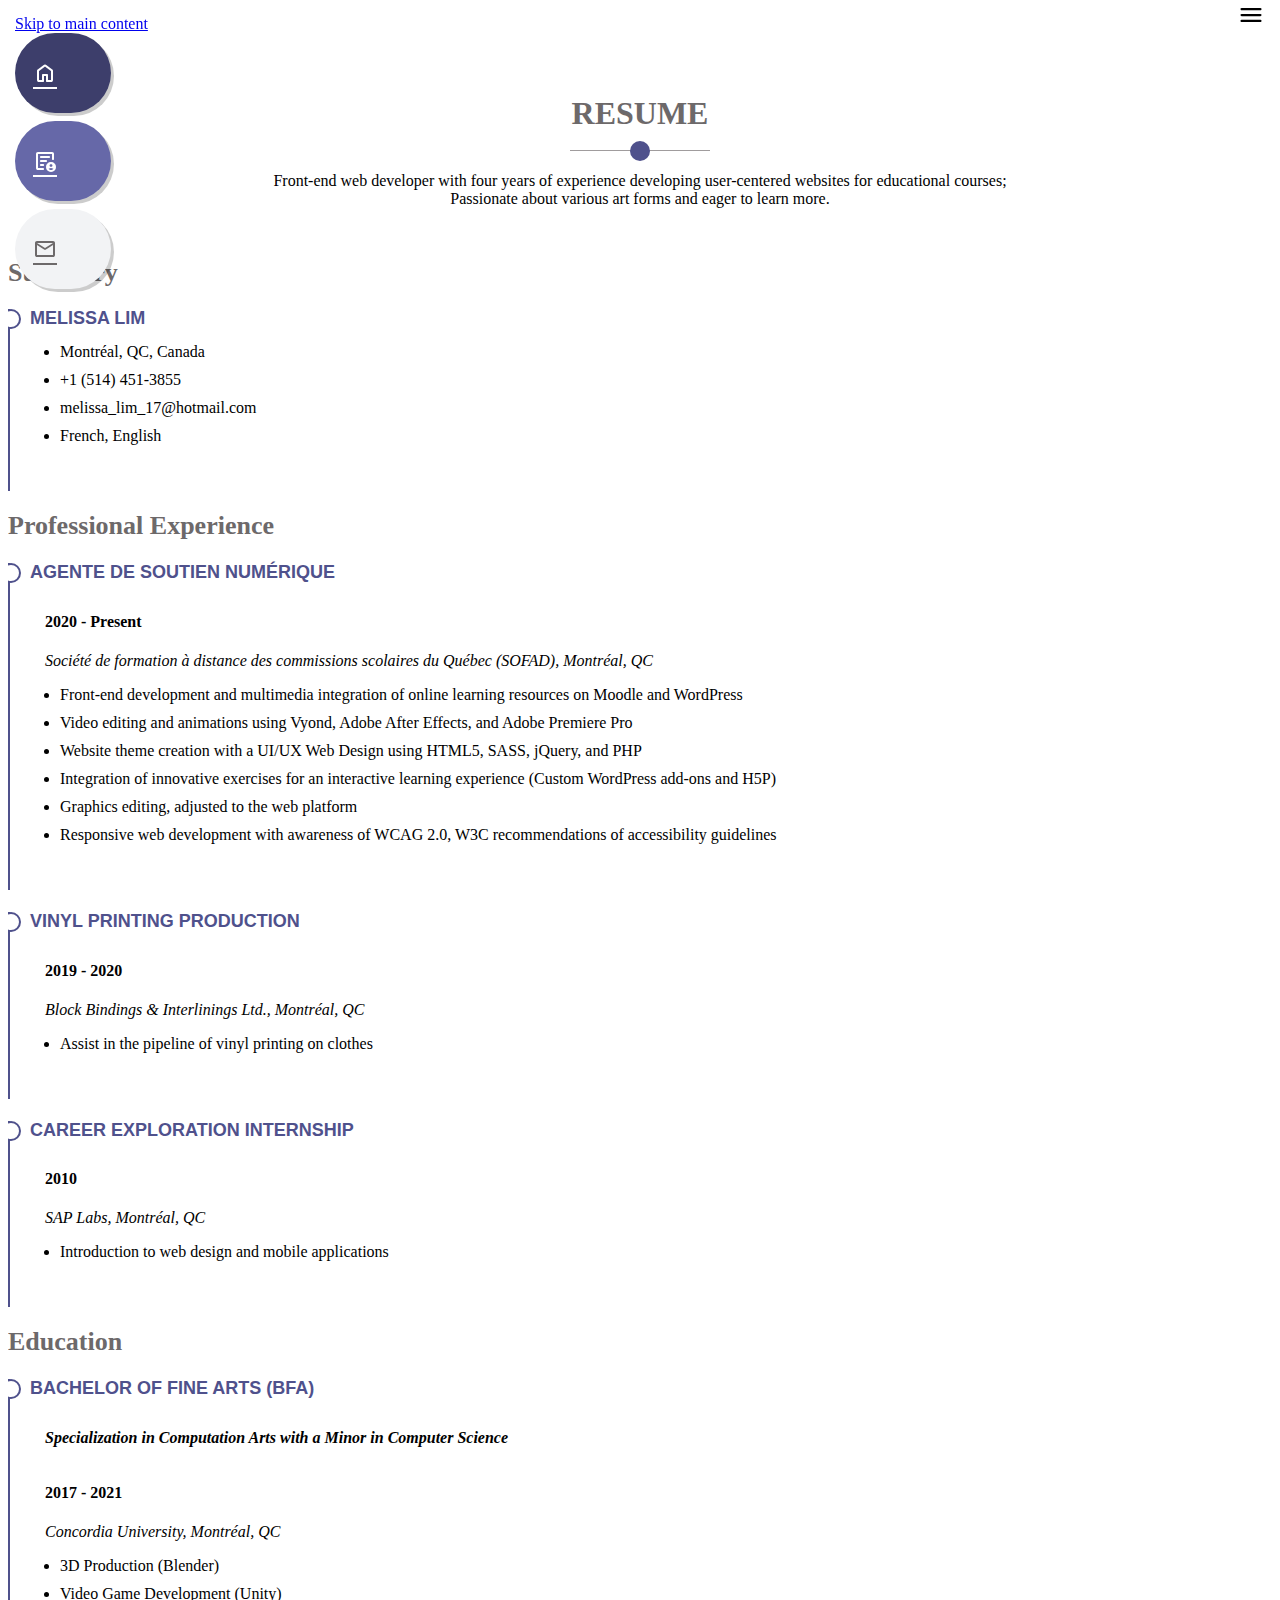
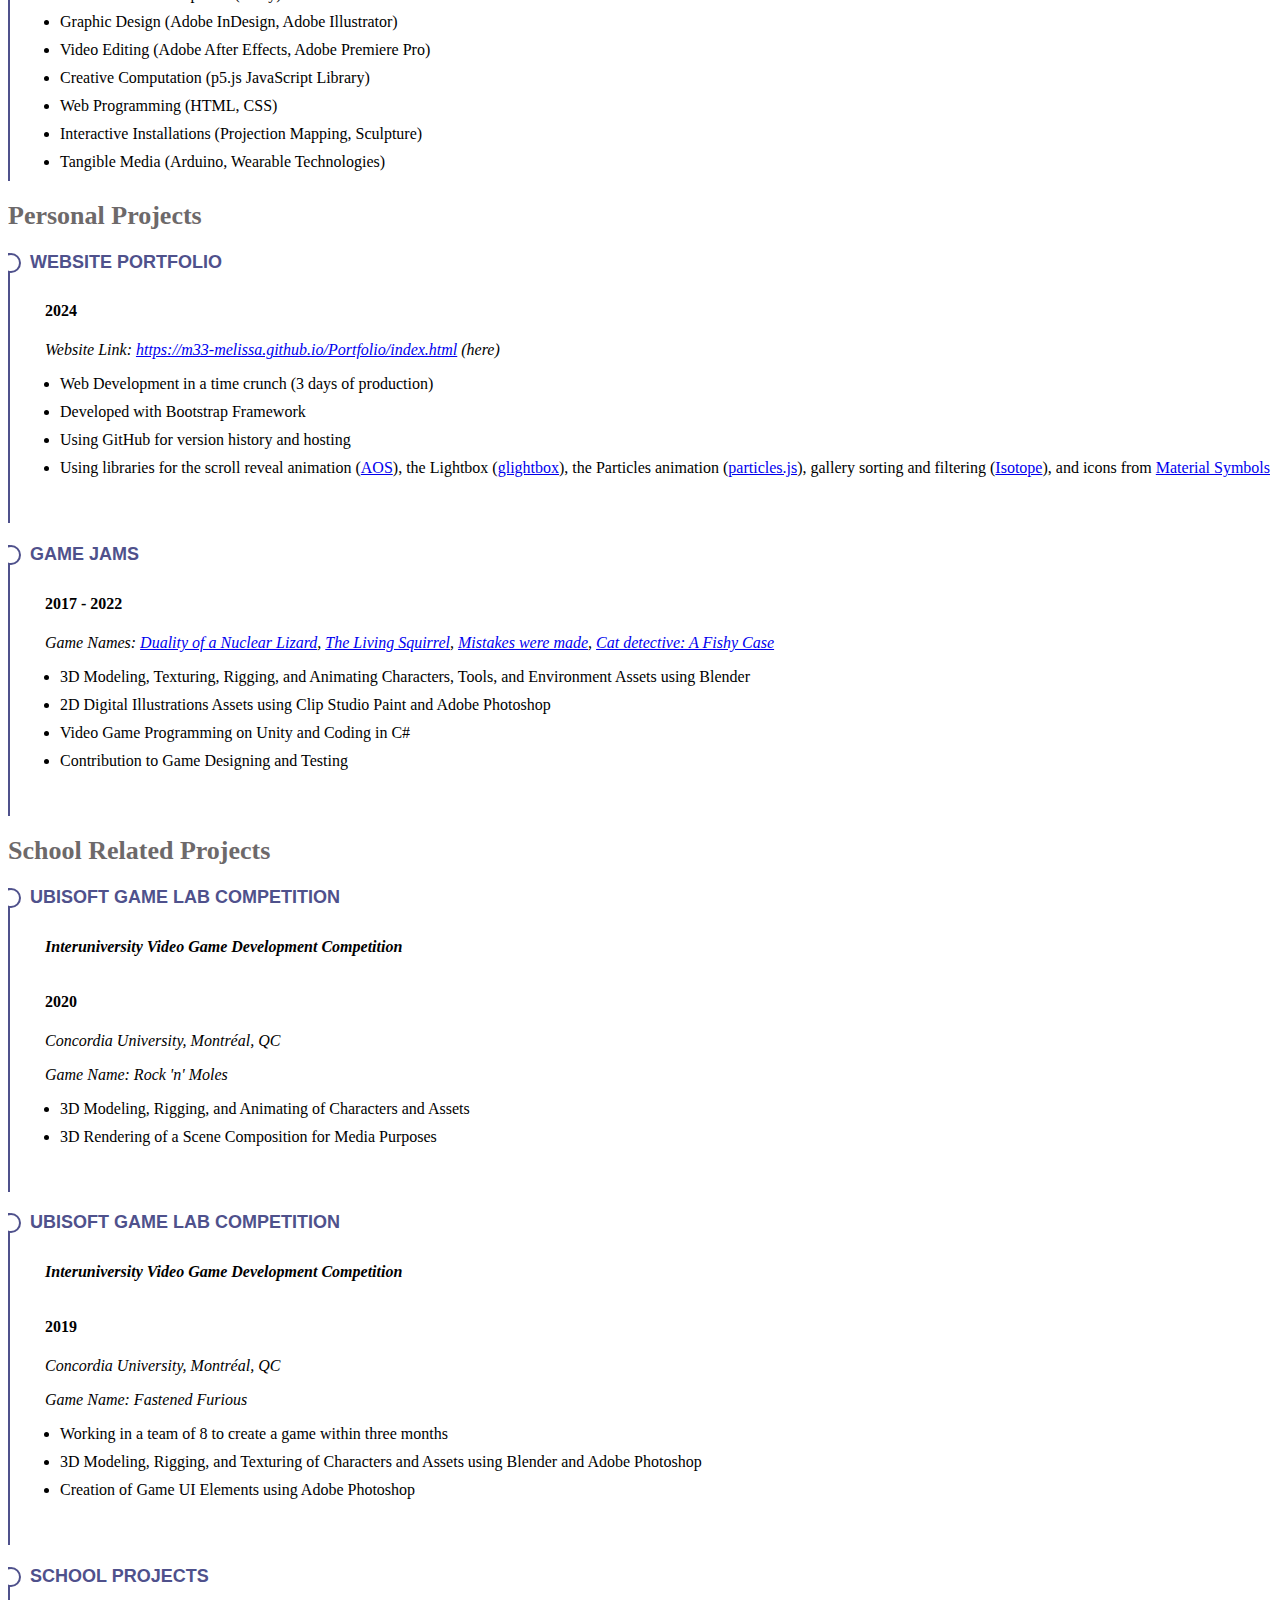
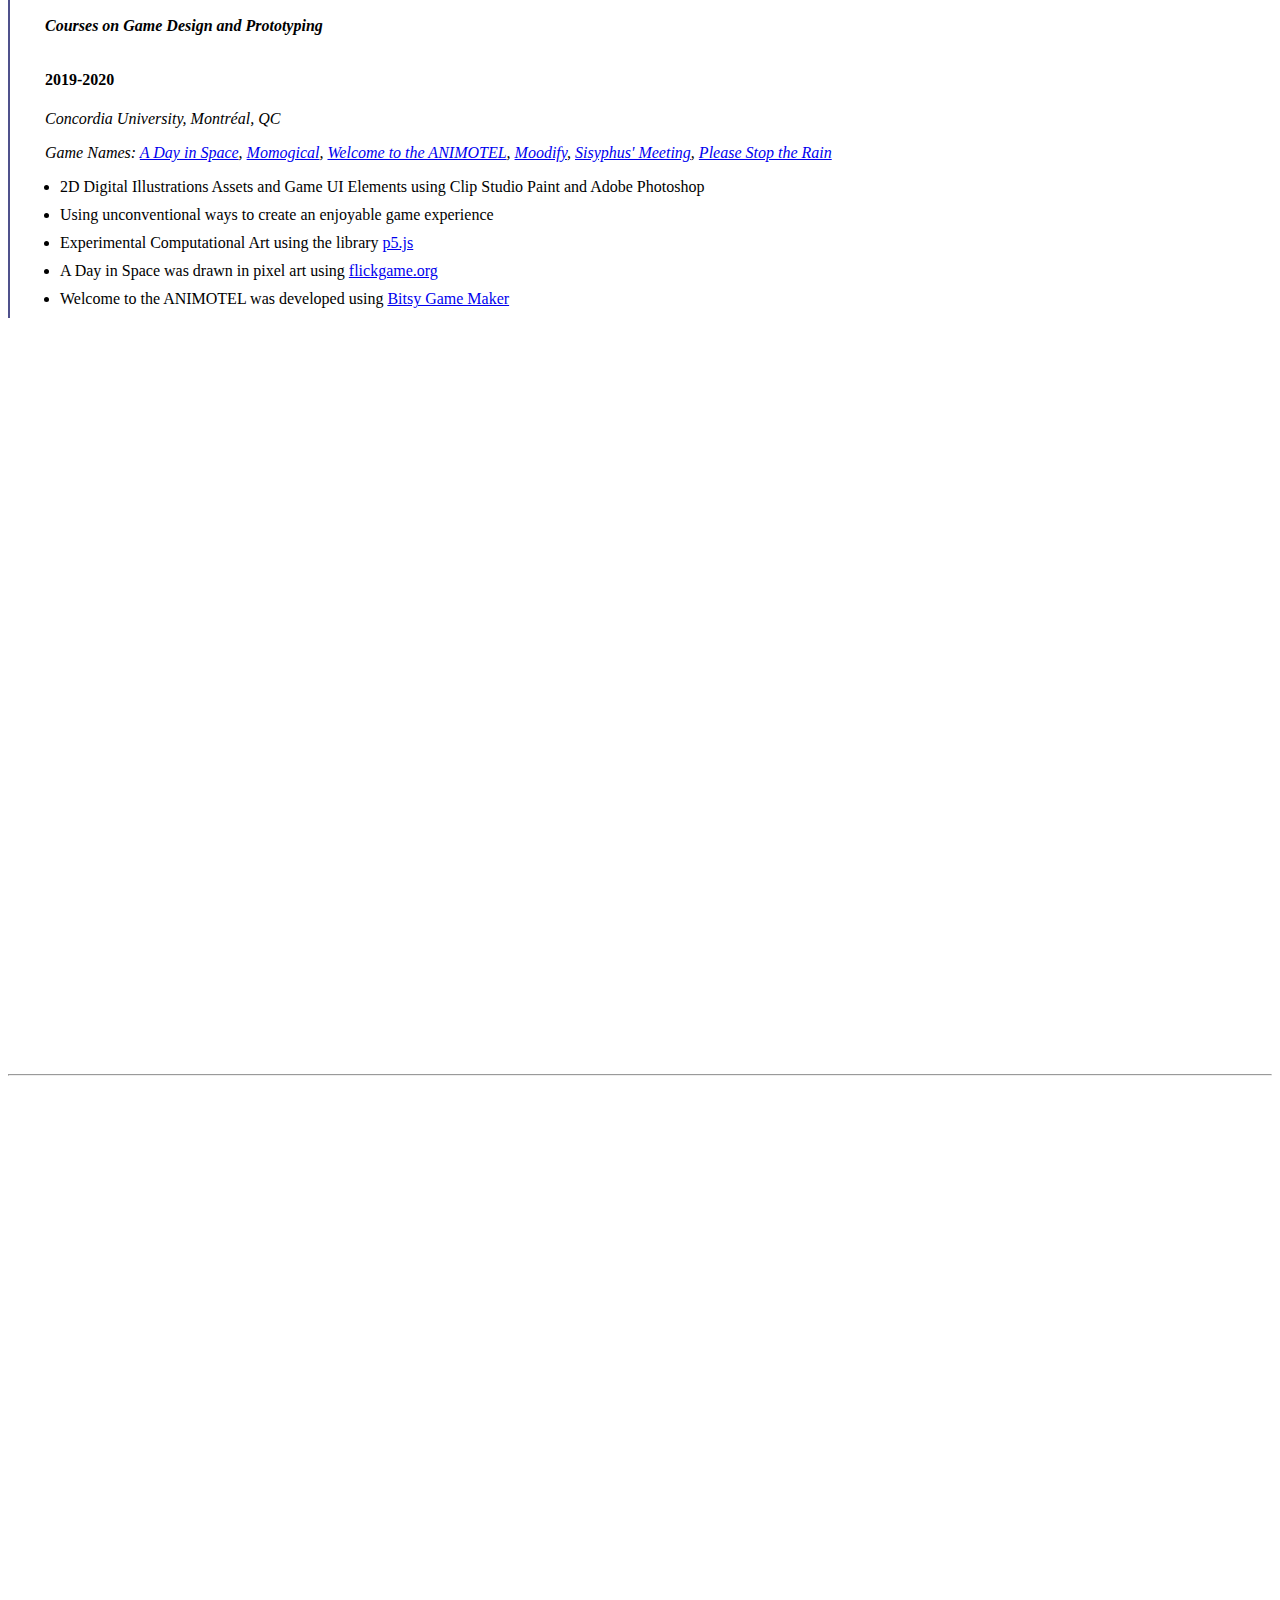
<file: resume.html>
<!doctype html>
<html lang="en">

<head>
    <meta charset="utf-8">
    <meta name="viewport" content="width=device-width, initial-scale=1">
    <title>Melissa's Portfolio</title>

    <!-- Favicons -->
    <link href="assets/images/favicon.ico" rel="icon">

    <!-- Bootstrap -->
    <link href="https://cdn.jsdelivr.net/npm/bootstrap@5.3.2/dist/css/bootstrap.min.css" rel="stylesheet" integrity="sha384-T3c6CoIi6uLrA9TneNEoa7RxnatzjcDSCmG1MXxSR1GAsXEV/Dwwykc2MPK8M2HN" crossorigin="anonymous">

    <!-- Google Fonts -->
    <link rel="stylesheet" href="https://fonts.googleapis.com/css2?family=Material+Symbols+Rounded:opsz,wght,FILL,GRAD@20..48,100..700,0..1,-50..200" />

    <!-- Libraries CSS Files -->
    <link href="assets/libraries/aos/aos.css" rel="stylesheet">     <!-- Scroll Reveal Animation -->
    <link href="assets/libraries/glightbox/glightbox.min.css" rel="stylesheet">     <!-- Lightbox -->

    <!-- Main Custom CSS File -->
    <link rel="stylesheet" href="assets/css/styles.css">
</head>

<body>
    <!-- ======= Mobile nav toggle button ======= -->
    <button type="button" class="mobile-nav-toggle d-xl-none"><span class="material-symbols-rounded mobile-nav-toggle">menu</span></button>
    <!-- ======= Header ======= -->
    <header id="header" class="d-flex flex-column justify-content-center">
        <a href="#content" class="visually-hidden">Skip to main content</a>
        <nav id="navbar" class="navbar nav-menu">
            <ul>
                <li><a href="index.html" class="nav-link scrollto active home-nav"><span class="material-symbols-rounded">home</span><span>Home</span></a></li>
                <li><a href="#resume" class="nav-link scrollto"><span class="material-symbols-rounded">demography</span><span>Resume</span></a></li>
                <li><a href="#contact" class="nav-link scrollto"><span class="material-symbols-rounded">mail</span><span>Contact</span></a></li>
            </ul>
        </nav><!-- .nav-menu -->
    </header><!-- End Header -->

    <div class="container" id="content" tabindex="-1">
        <!-- ======= Resume Section ======= -->
        <section id="resume" class="resume">
            <div class="container" data-aos="fade-up">

                <div class="section-title">
                    <h2>Resume</h2>
                    <p>Front-end web developer with four&nbsp;years of experience developing user-centered websites for educational courses; <br>Passionate about various art forms and eager to learn more.</p>
                </div>

                <div class="row">
                    <div class="col-lg-6">
                        <h3 class="resume-title">Summary</h3>
                        <div class="resume-item pb-0">
                            <h4>Melissa Lim</h4>
                            <ul>
                                <li>Montréal, QC, Canada</li>
                                <li>+1 (514) 451-3855</li>
                                <li>melissa_lim_17@hotmail.com</li>
                                <li>French, English</li>
                            </ul>
                        </div>
                        <h3 class="resume-title">Professional Experience</h3>
                        <div class="resume-item">
                            <h4>Agente de soutien numérique</h4>
                            <h5>2020 - Present</h5>
                            <p><em>Société de formation à distance des commissions scolaires du Québec (SOFAD), Montréal, QC</em></p>
                            <ul>
                                <li>Front-end development and multimedia integration of online learning resources on Moodle and WordPress</li>
                                <li>Video editing and animations using Vyond, Adobe After Effects, and Adobe Premiere Pro</li>
                                <li>Website theme creation with a UI/UX Web Design using HTML5, SASS, jQuery, and PHP</li>
                                <li>Integration of innovative exercises for an interactive learning experience (Custom WordPress add-ons and H5P)</li>
                                <li>Graphics editing, adjusted to the web platform</li>
                                <li>Responsive web development with awareness of WCAG 2.0, W3C recommendations of accessibility guidelines</li>
                            </ul>
                        </div>
                        <div class="resume-item">
                            <h4>Vinyl Printing Production</h4>
                            <h5>2019 - 2020</h5>
                            <p><em>Block Bindings & Interlinings Ltd., Montréal, QC</em></p>
                            <ul>
                                <li>Assist in the pipeline of vinyl printing on clothes</li>
                            </ul>
                        </div>
                        <div class="resume-item">
                            <h4>Career Exploration Internship</h4>
                            <h5>2010</h5>
                            <p><em>SAP Labs, Montréal, QC</em></p>
                            <ul>
                                <li>Introduction to web design and mobile applications</li>
                            </ul>
                        </div>
                        <h3 class="resume-title">Education</h3>
                        <div class="resume-item">
                            <h4>Bachelor of Fine Arts (BFA)</h4>
                            <h5><em>Specialization in Computation Arts with a Minor in Computer Science</em></h5>
                            <h5>2017 - 2021</h5>
                            <p><em>Concordia University, Montréal, QC</em></p>
                            <ul>
                                <li>3D Production (Blender)</li>
                                <li>Video Game Development (Unity)</li>
                                <li>Graphic Design (Adobe InDesign, Adobe Illustrator)</li>
                                <li>Video Editing (Adobe After Effects, Adobe Premiere Pro)</li>
                                <li>Creative Computation (p5.js JavaScript Library)</li>
                                <li>Web Programming (HTML, CSS)</li>
                                <li>Interactive Installations (Projection Mapping, Sculpture)</li>
                                <li>Tangible Media (Arduino, Wearable Technologies)</li>
                            </ul>
                        </div>
                    </div>
                    <div class="col-lg-6">
                        <h3 class="resume-title">Personal Projects</h3>
                        <div class="resume-item">
                            <h4>Website Portfolio</h4>
                            <h5>2024</h5>
                            <p><em>Website Link: <a href="https://m33-melissa.github.io/Portfolio/index.html">https://m33-melissa.github.io/Portfolio/index.html</a> (here)</em></p>
                            <ul>
                                <li>Web Development in a time crunch (3 days of production)</li>
                                <li>Developed with Bootstrap Framework</li>
                                <li>Using GitHub for version history and hosting</li>
                                <li>Using libraries for the scroll reveal animation (<a href="https://michalsnik.github.io/aos/" target="_blank">AOS</a>), the Lightbox (<a href="https://biati-digital.github.io/glightbox/" target="_blank">glightbox</a>), the Particles animation (<a href="https://vincentgarreau.com/particles.js/" target="_blank">particles.js</a>), gallery sorting and filtering (<a href="https://isotope.metafizzy.co/" target="_blank">Isotope</a>), and icons from <a href="https://fonts.google.com/icons" target="_blank">Material Symbols</a></li>
                            </ul>
                        </div>
                        <div class="resume-item">
                            <h4>Game Jams</h4>
                            <h5>2017 - 2022</h5>
                            <p><em>Game Names: <a href="https://sampc.itch.io/duality-of-a-nuclear-lizard" target="_blank">Duality of a Nuclear Lizard</a>, <a href="https://melissalim.itch.io/the-living-squirrel" target="_blank">The Living Squirrel</a>, <a href="https://polocapt.itch.io/mistakes-were-made" target="_blank">Mistakes were made</a>, <a href="https://melissalim.itch.io/cat-detective-a-fishy-case">Cat detective: A Fishy Case</a></em></p>
                            <ul>
                                <li>3D Modeling, Texturing, Rigging, and Animating Characters, Tools, and Environment Assets using Blender</li>
                                <li>2D Digital Illustrations Assets using Clip Studio Paint and Adobe Photoshop</li>
                                <li>Video Game Programming on Unity and Coding in C#</li>
                                <li>Contribution to Game Designing and Testing</li>
                            </ul>
                        </div>
                        <h3 class="resume-title">School Related Projects</h3>
                        <div class="resume-item pb-0">
                            <h4>Ubisoft Game Lab Competition</h4>
                            <h5><em>Interuniversity Video Game Development Competition</em></h5>
                            <h5>2020</h5>
                            <p><em>Concordia University, Montréal, QC</em></p>
                            <p><em>Game Name: Rock 'n' Moles</em></p>
                            <ul>
                                <li>3D Modeling, Rigging, and Animating of Characters and Assets</li>
                                <li>3D Rendering of a Scene Composition for Media Purposes</li>
                            </ul>
                        </div>
                        <div class="resume-item">
                            <h4>Ubisoft Game Lab Competition</h4>
                            <h5><em>Interuniversity Video Game Development Competition</em></h5>
                            <h5>2019</h5>
                            <p><em>Concordia University, Montréal, QC</em></p>
                            <p><em>Game Name: Fastened Furious</em></p>
                            <ul>
                                <li>Working in a team of 8 to create a game within three months</li>
                                <li>3D Modeling, Rigging, and Texturing of Characters and Assets using Blender and Adobe Photoshop</li>
                                <li>Creation of Game UI Elements using Adobe Photoshop</li>
                            </ul>
                        </div>
                        <div class="resume-item">
                            <h4>School Projects</h4>
                            <h5><em>Courses on Game Design and Prototyping</em></h5>
                            <h5>2019-2020</h5>
                            <p><em>Concordia University, Montréal, QC</em></p>
                            <p><em>Game Names: <a href="https://melissalim.itch.io/a-day-in-space" target="_blank">A Day in Space</a>, <a href="https://melissalim.itch.io/momogical" target="_blank">Momogical</a>, <a href="https://melissalim.itch.io/animotel" target="_blank">Welcome to the ANIMOTEL</a>, <a href="https://m33-melissa.github.io/cart263-2019/projects/project3/index.html" target="_blank">Moodify</a>, <a href="https://m33-melissa.github.io/cart263-2019/projects/project1/index.html" target="_blank">Sisyphus' Meeting</a>, <a href="https://m33-melissa.github.io/cart253-2018/projects/project3/index.html" target="_blank">Please Stop the Rain</a></em></p>
                            <ul>
                                <li>2D Digital Illustrations Assets and Game UI Elements using Clip Studio Paint and Adobe Photoshop</li>
                                <li>Using unconventional ways to create an enjoyable game experience</li>
                                <li>Experimental Computational Art using the library <a href="https://p5js.org/">p5.js</a></li>
                                <li>A Day in Space was drawn in pixel art using <a href="https://www.flickgame.org/" target="_blank">flickgame.org</a></li>
                                <li>Welcome to the ANIMOTEL was developed using <a href="https://www.bitsy.org/" target="_blank">Bitsy Game Maker</a></li>
                            </ul>
                        </div>
                    </div>
                </div>
            </div>
        </section><!-- End Resume Section -->
    </div>

    <!-- ======= Skills Section ======= -->
    <section id="skills" class="skills section-bg">
        <div class="container" data-aos="fade-up">
            <div class="section-title">
                <h2>Skills</h2>
                <p>Intermediate to advanced proficiency in the following:</p>
            </div>
            <div class="row skills-content">
                <div class="col-lg-6">
                    <ul>
                        <li><span class="material-symbols-rounded">chevron_right</span> Web development: HTML5, SASS, JQuery, Bootstrap, Foundation, Accessibility (WCAG, W3C), Responsive Web Design</li>
                        <li><span class="material-symbols-rounded">chevron_right</span> WordPress/CMS</li>
                        <li><span class="material-symbols-rounded">chevron_right</span> Adobe Creative Suite: Illustrator, After Effects, Premiere Pro, Photoshop</li>
                        <li><span class="material-symbols-rounded">chevron_right</span> Microsoft Office Suite: Word, Excel, PowerPoint</li>
                    </ul>
                </div>
                <div class="col-lg-6">
                    <ul>
                        <li><span class="material-symbols-rounded">chevron_right</span> Programming Languages: JavaScript, Java, C++, C#, PHP</li>
                        <li><span class="material-symbols-rounded">chevron_right</span> Game Development: Unity</li>
                        <li><span class="material-symbols-rounded">chevron_right</span> 3D Computer Graphics: Blender, Rhino, Substance Painter</li>
                        <li><span class="material-symbols-rounded">chevron_right</span> Digital Drawing Software: Clip Studio Paint</li>
                    </ul>
                </div>
            </div>
        </div>
    </section><!-- End Skills Section -->
    </div>
</body>

<footer id="footer">
    <div class="container">
        <hr class="my-4">

        <!-- ======= Contact Section ======= -->
        <section id="contact" class="contact text-center">
            <div class="container" data-aos="fade-up">

                <div class="section-title">
                    <h2>Contact</h2>
                    <h3 class="mt-5">Melissa Lim</h3>
                </div>

                <div class="info">
                    <div class="phone">
                        <i class="bi bi-phone"></i>
                        <h4>Email:</h4>
                        <p>melissa_lim_17@hotmail.com</p>
                    </div>
                    <div class="phone">
                        <i class="bi bi-phone"></i>
                        <h4>Call:</h4>
                        <p>+1 (514) 451-3855</p>
                    </div>
                    <div class="address">
                        <i class="bi bi-geo-alt"></i>
                        <h4>Location:</h4>
                        <p>Montréal, QC, Canada</p>
                    </div>

                    <div class="social-links">
                        <h4>Links:</h4>
                        <p><a href="mailto:melissa_lim_17@hotmail.com"><span class="material-symbols-rounded">alternate_email</span></a><a href="https://www.linkedin.com/in/chour-melissa-lim/" class="linkedin" target="_blank">
                                <?xml version="1.0" ?><svg height="30" viewBox="0 0 72 72" width="30" xmlns="http://www.w3.org/2000/svg">
                                    <g fill="none" fill-rule="evenodd">
                                        <path class="edit-color" d="M8,72 L64,72 C68.418278,72 72,68.418278 72,64 L72,8 C72,3.581722 68.418278,-8.11624501e-16 64,0 L8,0 C3.581722,8.11624501e-16 -5.41083001e-16,3.581722 0,8 L0,64 C5.41083001e-16,68.418278 3.581722,72 8,72 Z" fill="#0d6efd" />
                                        <path d="M62,62 L51.315625,62 L51.315625,43.8021149 C51.315625,38.8127542 49.4197917,36.0245323 45.4707031,36.0245323 C41.1746094,36.0245323 38.9300781,38.9261103 38.9300781,43.8021149 L38.9300781,62 L28.6333333,62 L28.6333333,27.3333333 L38.9300781,27.3333333 L38.9300781,32.0029283 C38.9300781,32.0029283 42.0260417,26.2742151 49.3825521,26.2742151 C56.7356771,26.2742151 62,30.7644705 62,40.051212 L62,62 Z M16.349349,22.7940133 C12.8420573,22.7940133 10,19.9296567 10,16.3970067 C10,12.8643566 12.8420573,10 16.349349,10 C19.8566406,10 22.6970052,12.8643566 22.6970052,16.3970067 C22.6970052,19.9296567 19.8566406,22.7940133 16.349349,22.7940133 Z M11.0325521,62 L21.769401,62 L21.769401,27.3333333 L11.0325521,27.3333333 L11.0325521,62 Z" fill="#FFF" />
                                    </g>
                                </svg>
                            </a><a href="https://sketchfab.com/MelissaLim" target="_blank"><svg width="30 " viewBox="0 0 2000 2000" height="30" xmlns="http://www.w3.org/2000/svg">
                                    <path d="m1000 69c-515.52 0-933.28 417.84-933.28 933.24s417.76 933.29 933.28 933.29 933.36-417.89 933.36-933.29-417.84-933.24-933.36-933.24z" fill="#fff" />
                                    <path class="edit-color" d="m1000 0c-552.32 0-1000 447.72-1000 1000s447.68 1000 1000 1000 1000-447.72 1000-1000-447.6-1000-1000-1000zm-86.88 1595.07-431.12-248.86v-502l431.12 232.79zm76.8-636.19-510.08-270.38 510.08-294.5 510.16 294.5zm510.48 388.29-429.52 248v-516.17l429.52-232z" fill="#0d6efd" />
                                </svg></a><a href="https://github.com/M33-Melissa" class="github" target="_blank"><svg width="29" viewBox="0 0 98 96" height="30" xmlns="http://www.w3.org/2000/svg">
                                    <path class="edit-color" fill-rule="evenodd" clip-rule="evenodd" d="M48.854 0C21.839 0 0 22 0 49.217c0 21.756 13.993 40.172 33.405 46.69 2.427.49 3.316-1.059 3.316-2.362 0-1.141-.08-5.052-.08-9.127-13.59 2.934-16.42-5.867-16.42-5.867-2.184-5.704-5.42-7.17-5.42-7.17-4.448-3.015.324-3.015.324-3.015 4.934.326 7.523 5.052 7.523 5.052 4.367 7.496 11.404 5.378 14.235 4.074.404-3.178 1.699-5.378 3.074-6.6-10.839-1.141-22.243-5.378-22.243-24.283 0-5.378 1.94-9.778 5.014-13.2-.485-1.222-2.184-6.275.486-13.038 0 0 4.125-1.304 13.426 5.052a46.97 46.97 0 0 1 12.214-1.63c4.125 0 8.33.571 12.213 1.63 9.302-6.356 13.427-5.052 13.427-5.052 2.67 6.763.97 11.816.485 13.038 3.155 3.422 5.015 7.822 5.015 13.2 0 18.905-11.404 23.06-22.324 24.283 1.78 1.548 3.316 4.481 3.316 9.126 0 6.6-.08 11.897-.08 13.526 0 1.304.89 2.853 3.316 2.364 19.412-6.52 33.405-24.935 33.405-46.691C97.707 22 75.788 0 48.854 0z" fill="#0d6efd" />
                                </svg></a><a href="https://melissalim.itch.io/" target="_blank"><svg xmlns="http://www.w3.org/2000/svg" height="30" width="33" viewBox="0 0 245.371 220.736">
                                    <path class="edit-color" d="M31.99 1.365C21.287 7.72.2 31.945 0 38.298v10.516C0 62.144 12.46 73.86 23.773 73.86c13.584 0 24.902-11.258 24.903-24.62 0 13.362 10.93 24.62 24.515 24.62 13.586 0 24.165-11.258 24.165-24.62 0 13.362 11.622 24.62 25.207 24.62h.246c13.586 0 25.208-11.258 25.208-24.62 0 13.362 10.58 24.62 24.164 24.62 13.585 0 24.515-11.258 24.515-24.62 0 13.362 11.32 24.62 24.903 24.62 11.313 0 23.773-11.714 23.773-25.046V38.298c-.2-6.354-21.287-30.58-31.988-36.933C180.118.197 157.056-.005 122.685 0c-34.37.003-81.228.54-90.697 1.365zm65.194 66.217a28.025 28.025 0 0 1-4.78 6.155c-5.128 5.014-12.157 8.122-19.906 8.122a28.482 28.482 0 0 1-19.948-8.126c-1.858-1.82-3.27-3.766-4.563-6.032l-.006.004c-1.292 2.27-3.092 4.215-4.954 6.037a28.5 28.5 0 0 1-19.948 8.12c-.934 0-1.906-.258-2.692-.528-1.092 11.372-1.553 22.24-1.716 30.164l-.002.045c-.02 4.024-.04 7.333-.06 11.93.21 23.86-2.363 77.334 10.52 90.473 19.964 4.655 56.7 6.775 93.555 6.788h.006c36.854-.013 73.59-2.133 93.554-6.788 12.883-13.14 10.31-66.614 10.52-90.474-.022-4.596-.04-7.905-.06-11.93l-.003-.045c-.162-7.926-.623-18.793-1.715-30.165-.786.27-1.757.528-2.692.528a28.5 28.5 0 0 1-19.948-8.12c-1.862-1.822-3.662-3.766-4.955-6.037l-.006-.004c-1.294 2.266-2.705 4.213-4.563 6.032a28.48 28.48 0 0 1-19.947 8.125c-7.748 0-14.778-3.11-19.906-8.123a28.025 28.025 0 0 1-4.78-6.155 27.99 27.99 0 0 1-4.736 6.155 28.49 28.49 0 0 1-19.95 8.124c-.27 0-.54-.012-.81-.02h-.007c-.27.008-.54.02-.813.02a28.49 28.49 0 0 1-19.95-8.123 27.992 27.992 0 0 1-4.736-6.155zm-20.486 26.49l-.002.01h.015c8.113.017 15.32 0 24.25 9.746 7.028-.737 14.372-1.105 21.722-1.094h.006c7.35-.01 14.694.357 21.723 1.094 8.93-9.747 16.137-9.73 24.25-9.746h.014l-.002-.01c3.833 0 19.166 0 29.85 30.007L210 165.244c8.504 30.624-2.723 31.373-16.727 31.4-20.768-.773-32.267-15.855-32.267-30.935-11.496 1.884-24.907 2.826-38.318 2.827h-.006c-13.412 0-26.823-.943-38.318-2.827 0 15.08-11.5 30.162-32.267 30.935-14.004-.027-25.23-.775-16.726-31.4L46.85 124.08C57.534 94.073 72.867 94.073 76.7 94.073zm45.985 23.582v.006c-.02.02-21.863 20.08-25.79 27.215l14.304-.573v12.474c0 .584 5.74.346 11.486.08h.006c5.744.266 11.485.504 11.485-.08v-12.474l14.304.573c-3.928-7.135-25.79-27.215-25.79-27.215v-.006l-.003.002z" color="#0d6efd" fill="#0d6efd" />
                                </svg></a></p>
                    </div>
                    <div class="pages">
                        <h4>Sections:</h4>
                        <p class="btn-row"><a class="btn link" href="index.html">Home</a><a class="btn link" href="index.html#about">About</a><a class="btn link" href="index.html#portfolio">Portfolio</a><a class="btn link" href="#">Resume</a></p>
                    </div>
                </div>
                <p>©&nbsp;<script>document.write(new Date().getFullYear());</script> Designed and developed by Melissa Lim</p>
            </div>
        </section><!-- End Contact Section -->
    </div>

    <a href="#" class="back-to-top d-flex align-items-center justify-content-center"><span class="material-symbols-rounded">arrow_upward</span></a>

    <script src="https://cdn.jsdelivr.net/npm/bootstrap@5.3.2/dist/js/bootstrap.bundle.min.js" integrity="sha384-C6RzsynM9kWDrMNeT87bh95OGNyZPhcTNXj1NW7RuBCsyN/o0jlpcV8Qyq46cDfL" crossorigin="anonymous"></script>     <!-- Bootstrap -->
    <script src="assets/libraries/aos/aos.js"></script>     <!-- Scroll Reveal Animation -->
    <script src="assets/libraries/glightbox/glightbox.min.js"></script>     <!-- Lightbox -->
    <script src="assets/libraries/js/isotope.pkgd.min.js"></script>     <!-- Sorting and Filtering Gallery -->
    <script src="assets/libraries/js/particles.min.js"></script>     <!-- Particles Animation -->

    <!-- Main Custom JS File -->
    <script src="assets\js\main.js"></script>
</footer>

</html>
</file>
<file: assets/css/styles.css>
/*! ===========================================================
    Theme Name:     Melissa's Portfolio Theme
    Updated:        1/20/2024 with Bootstrap v5.3.2
    URL:            https://m33-melissa.github.io/Portfolio/
    Description:    Theme for Melissa's Portfolio Website
    Author:         Melissa Lim
    Version:        1.0.0
    Text Domain:    GitHub
=============================================================== */
/* =========================================================
   Variables
========================================================= */
/* Colors */
/* Fonts */
/* =========================================================
   Mixins
========================================================= */
/*! =========================================================
    Main Style
========================================================== */
:root {
  --bs-body-bg: var(--bs-gray-100);
}

.background {
  position: absolute;
  top: 0rem;
  width: 100vw;
  height: 100vh;
  object-fit: cover;
  z-index: -1;
}

#particles-1 {
  position: absolute;
  top: 0;
  left: 0;
  width: 100%;
  height: 100%;
  z-index: -1;
}

.material-symbols-rounded {
  font-size: 2rem;
}

/*
    Buttons
*/
.btn-primary {
  border: 3px solid #4F518C;
  color: #4F518C;
  font-size: 1.1rem;
  font-weight: 700;
  background: transparent;
  box-shadow: 3px 3px 0 0 rgba(0, 0, 0, 0.2);
}
.btn-primary:hover {
  background-color: #4F518C;
  border: 3px solid #4F518C;
}

.btn-secondary {
  border: 3px solid #6D696A;
  color: #6D696A;
  font-size: 1.1rem;
  font-weight: 700;
  background: transparent;
  box-shadow: 3px 3px 0 0 rgba(0, 0, 0, 0.2);
}
.btn-secondary:hover {
  background-color: #6D696A;
  border: 3px solid #6D696A;
}

.btn.link {
  border: 3px solid #0d6efd;
  font-weight: 600;
  color: #0d6efd;
  margin-top: 1rem;
  box-shadow: 3px 3px 0 0 rgba(0, 0, 0, 0.2);
}
.btn.link:hover {
  background-color: #0d6efd;
  border: 3px solid #0d6efd;
  color: #FFF;
}

.btn-row {
  display: flex;
  gap: 1rem;
  flex-wrap: wrap;
}

@media (max-width: 576px) {
  .btn.link {
    flex: 1 1 45%;
  }
}
.open .menu-icon {
  display: block;
}
.open .close-icon {
  display: none;
}

.menu-icon {
  display: none;
}

.close-icon {
  display: block;
}

[data-aos][data-aos][data-aos-delay="100"].aos-animate, body[data-aos-delay="100"] [data-aos].aos-animate {
  transition-delay: 0s;
}

[data-aos][data-aos][data-aos-duration="1000"], body[data-aos-duration="1000"] [data-aos] {
  transition-duration: 0.6s;
}

/* ==========================================================
 * Hero Section
========================================================== */
#hero {
  width: 100%;
  height: 80vh;
  margin: 10vh 0;
  position: relative;
  background: #FFF;
  border-radius: 2rem;
  box-shadow: 5px 10px 0 0 rgba(0, 0, 0, 0.3);
}
#hero h1 {
  margin: 0;
  font-size: 64px;
  font-weight: 700;
  line-height: 56px;
  color: #6D696A;
}
#hero p {
  color: #6D696A;
  margin: 1rem 0 3rem;
  font-size: 26px;
  font-family: "Poppins", sans-serif;
}
#hero p span {
  color: #4F518C;
  letter-spacing: 1px;
}
#hero .social-links {
  margin-top: 30px;
}
#hero .social-links a {
  font-size: 24px;
  display: inline-block;
  color: #6D696A;
  line-height: 1;
  margin-right: 20px;
  transition: 0.3s;
}
#hero .social-links a:hover {
  color: #4F518C;
}

@media (min-width: 992px) {
  #hero {
    padding-left: 160px;
  }
}
@media (max-width: 992px) {
  #hero {
    text-align: center;
  }
  #hero h1 {
    font-size: 32px;
    line-height: 36px;
  }
  #hero p {
    margin-top: 10px;
    font-size: 20px;
    line-height: 24px;
  }
  .btn-row {
    justify-content: center;
  }
}
/* ==========================================================
 * General Sections
========================================================== */
section {
  padding: 60px 0;
  overflow: hidden;
}

.section-title {
  text-align: center;
  padding-bottom: 30px;
}
.section-title h2 {
  position: relative;
  font-size: 32px;
  font-weight: bold;
  text-transform: uppercase;
  margin-bottom: 20px;
  padding-bottom: 20px;
  color: #6D696A;
}
.section-title h2::before {
  content: "";
  position: absolute;
  display: block;
  width: 140px;
  height: 1px;
  left: calc(50% - 70px);
  bottom: 1px;
  background: #a09c9d;
}
.section-title h2::after {
  content: "";
  position: absolute;
  display: block;
  width: 20px;
  height: 20px;
  left: calc(50% - 10px);
  bottom: 0;
  background: #4F518C;
  border-radius: 2rem;
  top: 2.9rem;
}
.section-title p {
  margin-bottom: 0;
}

.next-section {
  margin-top: 2rem;
  text-align: center;
}
.next-section .material-symbols-rounded {
  border-radius: 2rem;
  background: #4F518C;
  color: #FFF;
  box-shadow: 3px 3px 0 0 rgba(0, 0, 0, 0.2);
}
.next-section .material-symbols-rounded:hover {
  background: #3d3e6b;
}

/* ==========================================================
 * About Section
========================================================== */
#about {
  min-height: 100vh;
}

.about .content h3 {
  font-weight: 700;
  font-size: 26px;
  color: #6D696A;
}
.about .content ul {
  list-style: none;
  padding: 0;
}
.about .content ul li {
  margin-bottom: 1rem;
  display: flex;
  align-items: center;
}
.about .content ul strong {
  margin-right: 10px;
}
.about .content ul .material-symbols-rounded {
  color: #4F518C;
}
.about .content p:last-child {
  margin-bottom: 0;
}

/* ==========================================================
 * Contact Section (Footer)
========================================================== */
footer {
  height: 100vh;
}
footer .info {
  margin-bottom: 3rem;
  display: flex;
  flex-direction: column;
  gap: 1rem;
}
footer .info .social-links p {
  display: flex;
  justify-content: center;
  gap: 1rem;
  flex-wrap: wrap;
}
footer .info .social-links a {
  font-size: 1.8rem;
}
footer .info .social-links a svg:hover path.edit-color {
  fill: #0257d5;
}
footer .info .social-links a .material-symbols-rounded {
  position: relative;
  top: 0.6rem;
}
footer .info .social-links a .material-symbols-rounded:hover {
  fill: #0257d5;
}
footer .info .btn-row {
  justify-content: center;
}
footer .info a {
  text-decoration: none;
}

/*! =========================================================
    Navigation Menu
========================================================== */
/* ==========================================================
 * Header
========================================================== */
#header {
  position: fixed;
  top: 0;
  left: 0;
  bottom: 0;
  z-index: 9997;
  transition: all 0.5s;
  padding: 15px;
  overflow-y: auto;
}

@media (max-width: 991px) {
  #header {
    width: 300px;
    background: #FFF;
    border-right: 1px solid #d2d0d1;
    left: -300px;
  }
}
@media (min-width: 991px) {
  #main {
    margin-left: 100px;
  }
}
/* ==========================================================
 * Desktop Navigation 
========================================================== */
.nav-menu {
  padding: 0;
  display: block;
}

.nav-menu * {
  margin: 0;
  padding: 0;
  list-style: none;
}

.nav-menu > ul > li {
  position: relative;
  white-space: nowrap;
}

.nav-menu a,
.nav-menu a:focus {
  display: flex;
  align-items: center;
  color: #6D696A;
  padding: 10px 18px;
  margin-bottom: 8px;
  transition: 0.3s;
  font-size: 15px;
  border-radius: 50px;
  background: #f2f3f5;
  height: 60px;
  width: 100%;
  overflow: hidden;
  transition: 0.3s;
  box-shadow: 3px 3px 0 0 rgba(0, 0, 0, 0.2);
}
.nav-menu a .material-symbols-rounded,
.nav-menu a:focus .material-symbols-rounded {
  font-size: 24px;
}
.nav-menu a span:nth-child(2),
.nav-menu a:focus span:nth-child(2) {
  padding: 0 5px 0 7px;
  color: #6D696A;
}

.nav-menu a:hover,
.nav-menu .active,
.nav-menu .active:focus,
.nav-menu li:hover > a {
  color: #FFF;
  background: #6668a8;
  font-weight: 600;
}
.nav-menu a:hover span:nth-child(2),
.nav-menu .active span:nth-child(2),
.nav-menu .active:focus span:nth-child(2),
.nav-menu li:hover > a span:nth-child(2) {
  color: #FFF;
}
.nav-menu a:hover.home-nav,
.nav-menu .active.home-nav,
.nav-menu .active:focus.home-nav,
.nav-menu li:hover > a.home-nav {
  background-color: #3d3e6b;
}

.nav-menu a:hover,
.nav-menu li:hover > a {
  width: 100%;
  color: #FFF;
}
.nav-menu a:hover span:nth-child(2),
.nav-menu li:hover > a span:nth-child(2) {
  display: block;
}

@media (min-width: 992px) {
  .nav-menu a,
  .nav-menu a:focus {
    width: 60px;
  }
  .nav-menu a span:nth-child(2),
  .nav-menu a:focus span:nth-child(2) {
    display: none;
    color: #FFF;
  }
}
/* ==========================================================
 * Mobile Navigation 
========================================================== */
.mobile-nav-toggle {
  position: fixed;
  right: 10px;
  top: 10px;
  z-index: 9998;
  border: 0;
  background: none;
  font-size: 28px;
  transition: all 0.4s;
  outline: none !important;
  line-height: 0;
  cursor: pointer;
  border-radius: 50px;
  padding: 5px;
}
.mobile-nav-toggle .material-symbols-rounded.close-icon {
  color: #FFF;
}
.mobile-nav-toggle .material-symbols-rounded.open-icon {
  color: #6D696A;
}

.mobile-nav-active {
  overflow: hidden;
}
.mobile-nav-active #header {
  left: 0;
}
.mobile-nav-active .mobile-nav-toggle {
  color: #FFF;
  background-color: #4F518C;
}

/* ==========================================================
 * Back to top button
========================================================== */
.back-to-top {
  position: fixed;
  visibility: hidden;
  opacity: 0;
  right: 15px;
  bottom: 15px;
  z-index: 996;
  background: #4F518C;
  width: 40px;
  height: 40px;
  border-radius: 50px;
  transition: all 0.4s;
  color: transparent;
}
.back-to-top .material-symbols-rounded {
  font-size: 28px;
  color: #FFF;
  line-height: 0;
}
.back-to-top:hover {
  background: #3d3e6b;
  color: transparent;
  box-shadow: 3px 3px 0 0 rgba(0, 0, 0, 0.2);
}
.back-to-top.active {
  visibility: visible;
  opacity: 1;
}

/*! =========================================================
    Portfolio
========================================================== */
#portfolio {
  min-height: 100vh;
}

.portfolio .portfolio-item {
  margin-bottom: 30px;
}

.portfolio #portfolio-filters {
  padding: 0;
  margin: 0 auto 3rem auto;
  list-style: none;
  text-align: center;
  background: #FFF;
  border-radius: 50px;
  padding: 2px 15px;
  box-shadow: 3px 3px 0 0 rgba(0, 0, 0, 0.2);
}
.portfolio #portfolio-filters li {
  cursor: pointer;
  display: inline-block;
  padding: 10px 15px;
  font-size: 14px;
  font-weight: 700;
  line-height: 1;
  text-transform: uppercase;
  color: #6fc5d5;
  transition: all 0.3s ease-in-out;
  border-radius: 2rem;
}
.portfolio #portfolio-filters li:hover, .portfolio #portfolio-filters li.filter-active {
  background-color: #6fc5d5;
  color: #FFF;
}
.portfolio #portfolio-filters li:last-child {
  margin-right: 0;
}
.portfolio .portfolio-wrap {
  transition: 0.3s;
  position: relative;
  overflow: hidden;
  z-index: 1;
  background: rgba(69, 80, 91, 0.8);
}
.portfolio .portfolio-wrap::before {
  content: "";
  background: rgba(255, 255, 255, 0.7);
  position: absolute;
  left: 30px;
  right: 30px;
  top: 30px;
  bottom: 30px;
  transition: all ease-in-out 0.3s;
  z-index: 2;
  opacity: 0;
}
.portfolio .portfolio-wrap .portfolio-info {
  opacity: 0;
  position: absolute;
  top: 0;
  left: 0;
  right: 0;
  bottom: 0;
  text-align: center;
  z-index: 3;
  transition: all ease-in-out 0.3s;
  display: flex;
  flex-direction: column;
  justify-content: center;
  align-items: center;
}
.portfolio .portfolio-wrap .portfolio-info::before {
  display: block;
  content: "";
  width: 48px;
  height: 48px;
  position: absolute;
  top: 35px;
  left: 35px;
  border-top: 3px solid #d7dce1;
  border-left: 3px solid #d7dce1;
  transition: all 0.5s ease 0s;
  z-index: 9994;
}
.portfolio .portfolio-wrap .portfolio-info::after {
  display: block;
  content: "";
  width: 48px;
  height: 48px;
  position: absolute;
  bottom: 35px;
  right: 35px;
  border-bottom: 3px solid #d7dce1;
  border-right: 3px solid #d7dce1;
  transition: all 0.5s ease 0s;
  z-index: 9994;
}
.portfolio .portfolio-wrap .portfolio-info h4 {
  font-size: 20px;
  color: #45505b;
  font-weight: 600;
}
.portfolio .portfolio-wrap .portfolio-info p {
  color: #45505b;
  font-size: 14px;
  padding: 0;
  margin: 0;
}
.portfolio .portfolio-wrap .portfolio-links {
  text-align: center;
  z-index: 4;
}
.portfolio .portfolio-wrap .portfolio-links a {
  color: #45505b;
  margin: 0 2px;
  font-size: 28px;
  display: inline-block;
  transition: 0.3s;
}
.portfolio .portfolio-wrap .portfolio-links a:hover {
  color: #148af9;
}

.portfolio .portfolio-wrap:hover::before {
  top: 0;
  left: 0;
  right: 0;
  bottom: 0;
  opacity: 1;
}

.portfolio .portfolio-wrap:hover .portfolio-info {
  opacity: 1;
}

.portfolio .portfolio-wrap:hover .portfolio-info::before {
  top: 15px;
  left: 15px;
}

.portfolio .portfolio-wrap:hover .portfolio-info::after {
  bottom: 15px;
  right: 15px;
}

/*--------------------------------------------------------------
  # Portfolio Details
  --------------------------------------------------------------*/
.portfolio-details {
  padding-top: 40px;
}

.portfolio-details .portfolio-details-slider img {
  width: 100%;
}

.portfolio-details .portfolio-info {
  padding: 30px;
  box-shadow: 0px 0 30px rgba(69, 80, 91, 0.08);
}

.portfolio-details .portfolio-info h3 {
  font-size: 22px;
  font-weight: 700;
  margin-bottom: 20px;
  padding-bottom: 20px;
  border-bottom: 1px solid #eee;
}

.portfolio-details .portfolio-info ul {
  list-style: none;
  padding: 0;
  font-size: 15px;
}

.portfolio-details .portfolio-info ul li + li {
  margin-top: 10px;
}

.portfolio-details .portfolio-description {
  padding-top: 30px;
}

.portfolio-details .portfolio-description h2 {
  font-size: 26px;
  font-weight: 700;
  margin-bottom: 20px;
}

.portfolio-details .portfolio-description p {
  padding: 0;
}

.skills-content ul {
  list-style: none;
  padding: 0;
}
.skills-content ul li {
  margin-bottom: 1rem;
  display: flex;
  align-items: center;
}
.skills-content ul strong {
  margin-right: 10px;
}
.skills-content ul .material-symbols-rounded {
  color: #4F518C;
}

/*! =========================================================
    Resume
========================================================== */
.resume .resume-title {
  font-size: 26px;
  font-weight: 700;
  margin-top: 20px;
  margin-bottom: 20px;
  color: #6D696A;
}
.resume .resume-item {
  padding: 0 0 20px 20px;
  margin-top: -2px;
  border-left: 2px solid #4F518C;
  position: relative;
}
.resume .resume-item h4 {
  line-height: 18px;
  font-size: 18px;
  font-weight: 600;
  text-transform: uppercase;
  font-family: "Poppins", sans-serif;
  color: #4F518C;
  margin-bottom: 10px;
}
.resume .resume-item h5 {
  font-size: 16px;
  padding: 5px 15px;
  font-weight: 600;
  margin-bottom: 10px;
}
.resume .resume-item p {
  padding-left: 15px;
}
.resume .resume-item ul {
  padding-left: 30px;
}
.resume .resume-item ul li {
  padding-bottom: 10px;
}
.resume .resume-item:last-child {
  padding-bottom: 0;
}
.resume .resume-item::before {
  content: "";
  position: absolute;
  width: 16px;
  height: 16px;
  border-radius: 50px;
  left: -9px;
  top: 0;
  background: #FFF;
  border: 2px solid #4F518C;
}/*# sourceMappingURL=styles.css.map */
</file>
